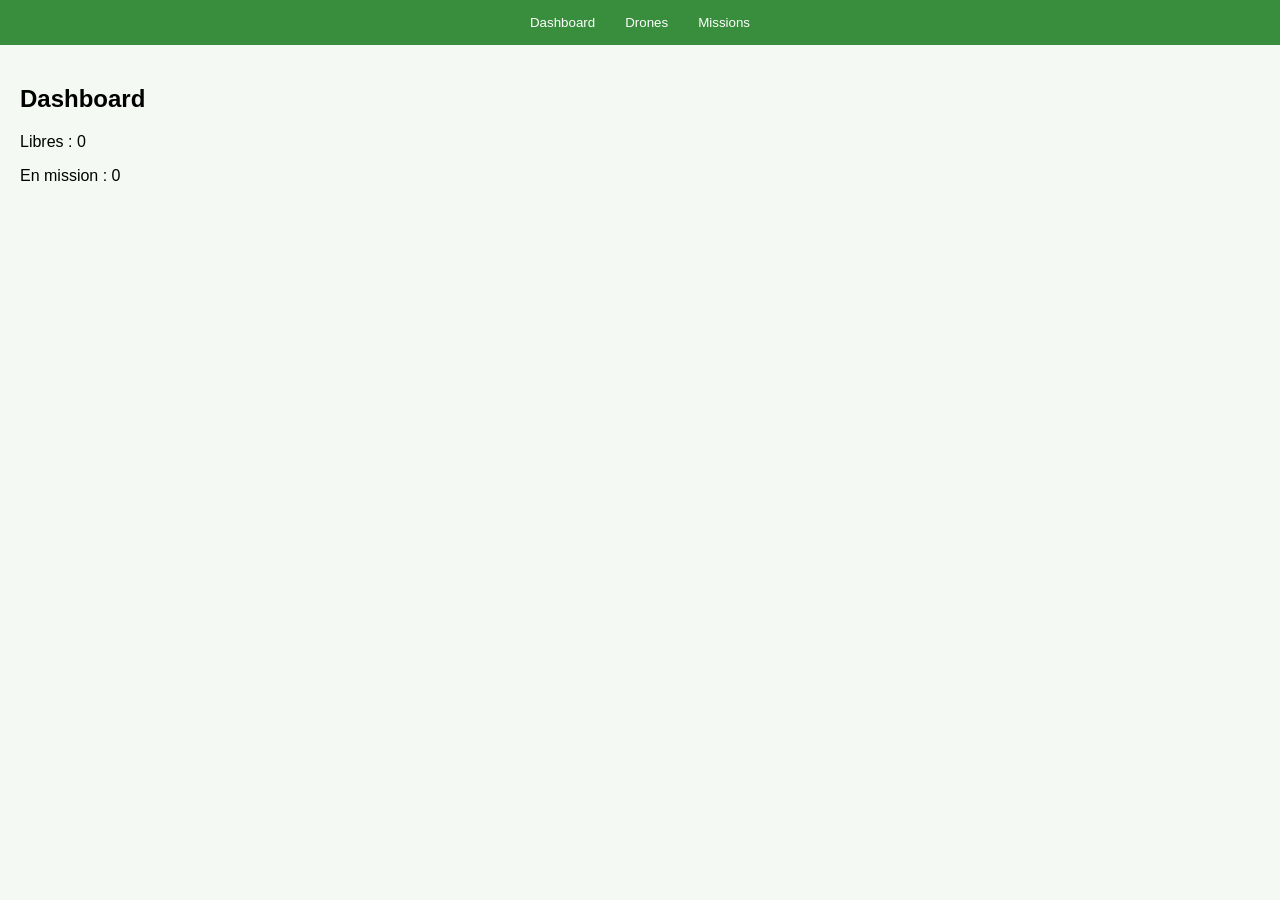
<file: bico-d-frontend/index.html>
<!DOCTYPE html>
<html lang="fr">
<head>
    <meta charset="UTF-8">
    <title>BICO-D | AgroTIC</title>
    <link rel="stylesheet" href="css/style.css">
</head>
<body>
    <nav>
        <button onclick="showSection('dashboard')">Dashboard</button>
        <button onclick="showSection('drones')">Drones</button>
        <button onclick="showSection('missions')">Missions</button>
    </nav>
    <main>
        <section id="dashboard" class="active">
            <h2>Dashboard</h2>
            <p>Libres : <span id="countFree">0</span></p>
            <p>En mission : <span id="countBusy">0</span></p>
        </section>
        <section id="drones">
            <h2>Flotte</h2>
            <table>
                <thead><tr><th>Nom</th><th>Capteur</th><th>Statut</th></tr></thead>
                <tbody id="droneTableBody"></tbody>
            </table>
        </section>
        <section id="missions">
            <h2>Planifier</h2>
            <form id="missionForm" onsubmit="event.preventDefault(); submitMission();">
                <input type="text" id="m_nom" placeholder="Nom Mission" required><br>
                <select id="m_drone_select" required></select><br>
                <input type="date" id="m_date" required><br>
                <button type="submit">Enregistrer</button>
            </form>
            <p id="missionStatusMsg"></p>
        </section>
    </main>
    <script src="js/app.js"></script>
</body>
</html>
</file>
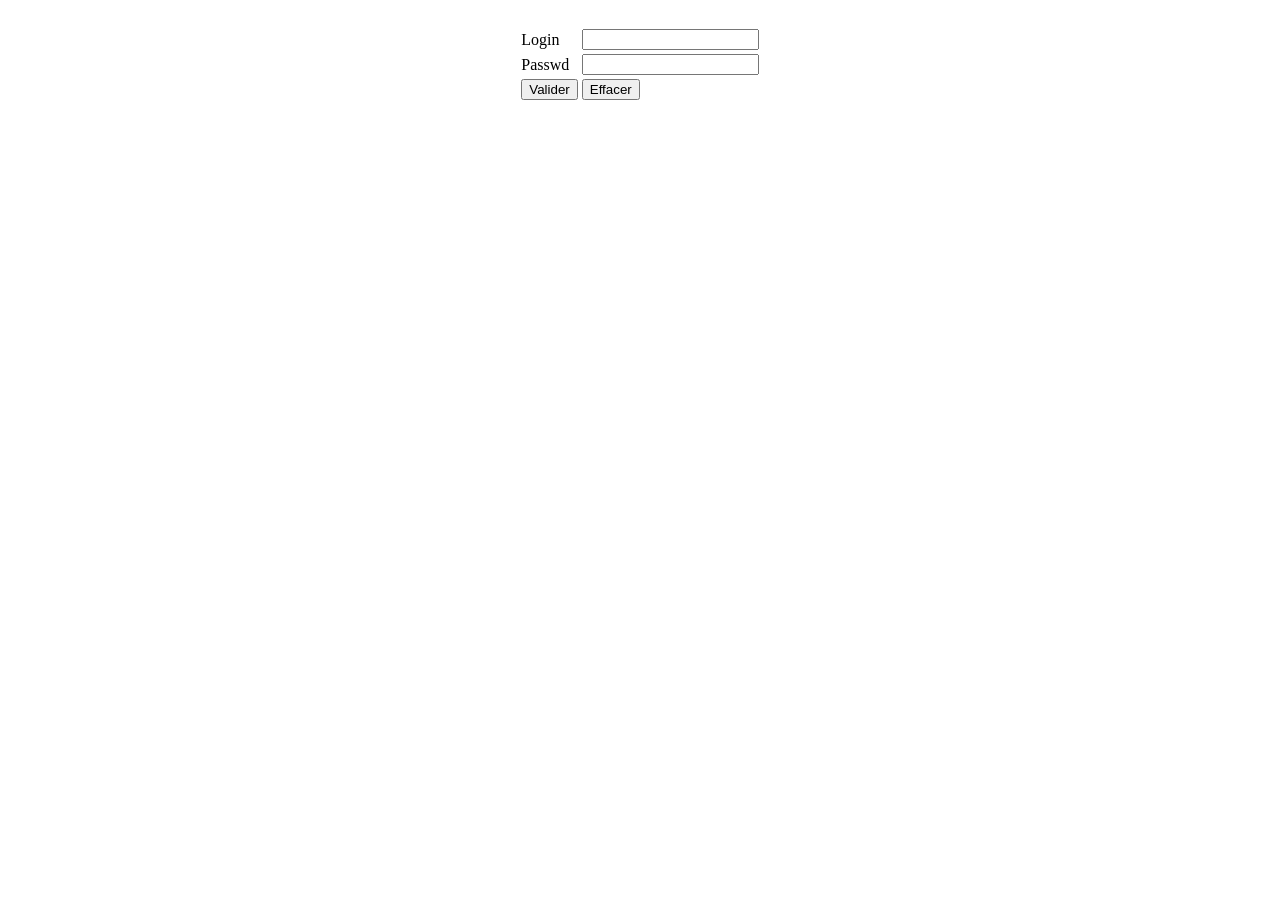
<file: TP1/index.html>
<html>
<body>

<br>
<table align=center>
<FORM action="verification.php" method="POST">
<tr><td>Login</td><td><input type="text" name="log"></td></tr>
<tr><td>Passwd</td><td><input type="password" name="pwd"></td></tr>
<tr><td><input type="submit" name="val" value="Valider"></td><td><input
type="reset" name="an" value="Effacer"></td></tr>
</FORM>
</table>
</body>
</html>
</file>
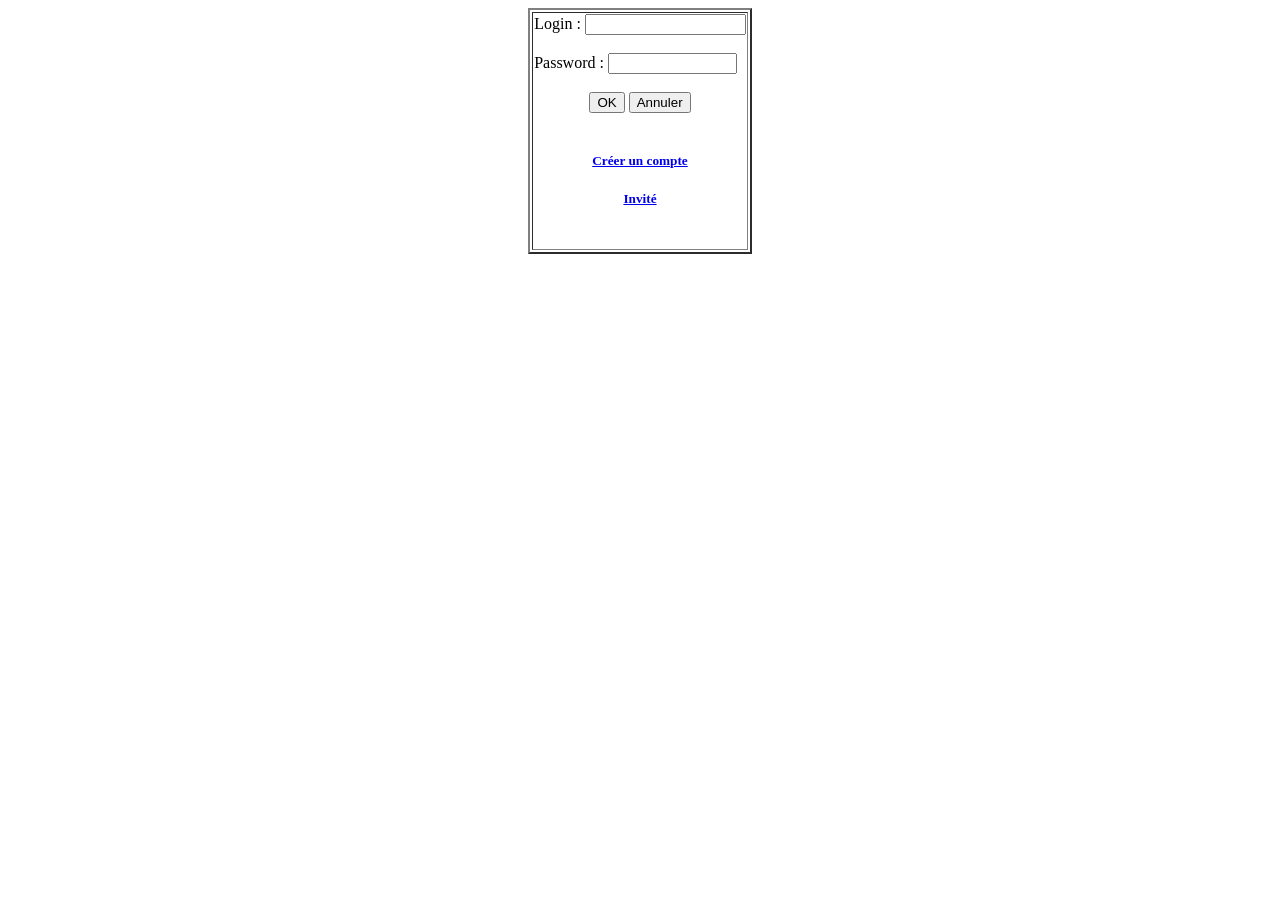
<file: TP2/index.html>
<!DOCTYPE html>
<html>
<head>
    <meta charset="utf-8">
    <title>Page de Connexion</title>
</head>
<body>
    <div align="center">
        <table border="2">
            <tr>
                <td>
                    <form action="accueil3.php" method="GET">
                        Login : <input type="text" size="18" name="nom_user"/>
                        <br><br>
                        Password : <input type="password" size="14" name="mot_de_passe"/>
                        <br><br>
                        
                        <div align="center">              
                            <input type="submit" name="val" value="OK">
                            <input type="reset" name="val" value="Annuler">
                        </div>
                    </form>

                    <br>
                    <h5 align="center"><a href="creercompte3.html">Créer un compte</a></h5>
                    <h5 align="center"><a href="invite.php">Invité</a></h5>
                    <br>
                </td>
            </tr>
        </table>
    </div>
</body>
</html>
</file>
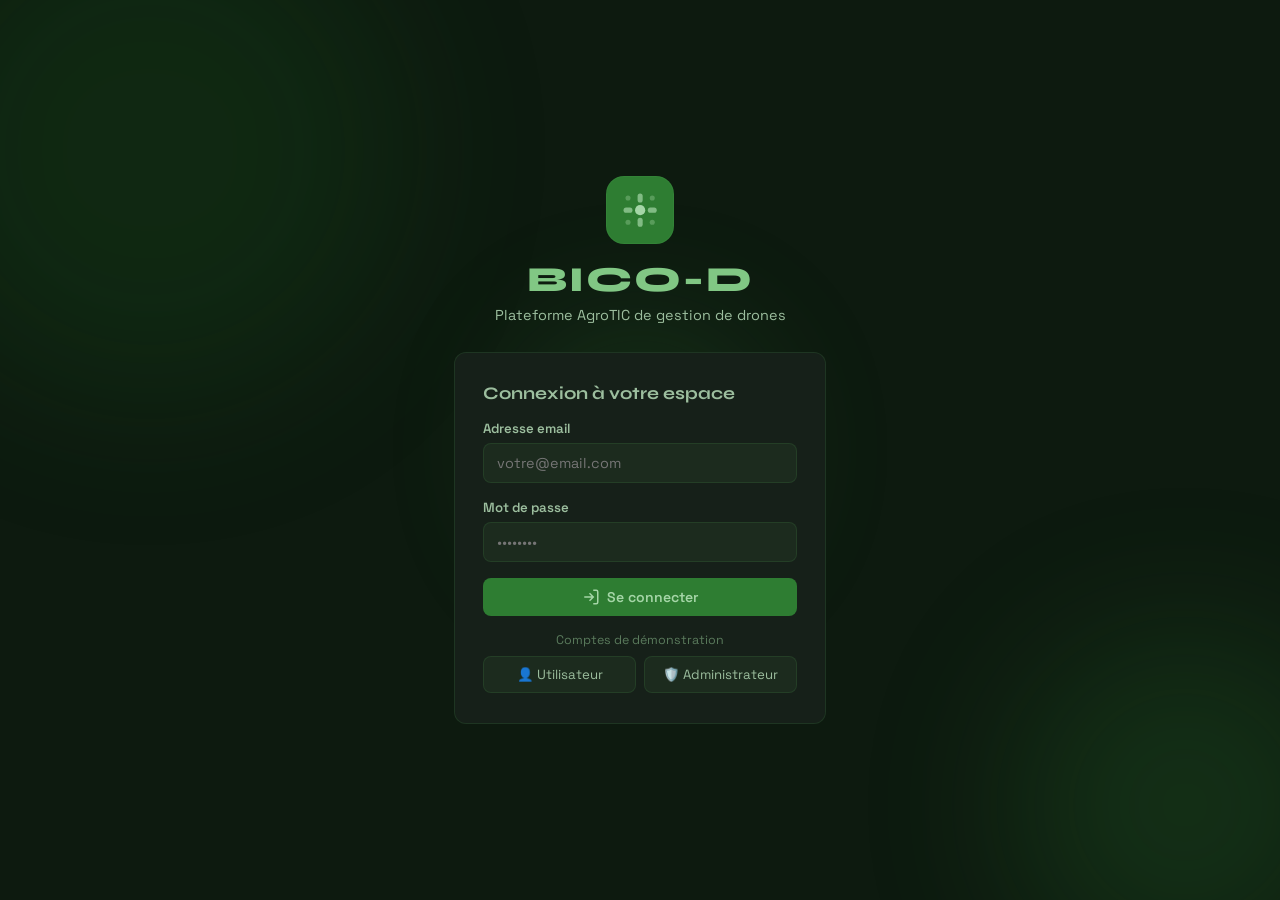
<file: bico-d-frontend-v1/bico-d-frontend/index.html>
<!DOCTYPE html>
<html lang="fr">
<head>
  <meta charset="UTF-8">
  <meta name="viewport" content="width=device-width, initial-scale=1.0">
  <title>BICO-D | Connexion</title>
  <link href="https://fonts.googleapis.com/css2?family=Space+Grotesk:wght@300;400;500;600;700&family=Syne:wght@700;800&display=swap" rel="stylesheet">
  <link rel="stylesheet" href="css/style.css">
</head>
<body class="login-body">

<div class="bg">
  <div class="orb orb1"></div>
  <div class="orb orb2"></div>
  <div class="orb orb3"></div>
</div>

<div class="login-container">
  <div class="brand">
    <div class="brand-icon">
      <svg viewBox="0 0 60 60" fill="none" xmlns="http://www.w3.org/2000/svg">
        <circle cx="30" cy="30" r="8" fill="currentColor"/>
        <rect x="4"  y="26" width="14" height="8" rx="4" fill="currentColor" opacity=".7"/>
        <rect x="42" y="26" width="14" height="8" rx="4" fill="currentColor" opacity=".7"/>
        <rect x="26" y="4"  width="8" height="14" rx="4" fill="currentColor" opacity=".7"/>
        <rect x="26" y="42" width="8" height="14" rx="4" fill="currentColor" opacity=".7"/>
        <circle cx="11" cy="11" r="4" fill="currentColor" opacity=".35"/>
        <circle cx="49" cy="11" r="4" fill="currentColor" opacity=".35"/>
        <circle cx="11" cy="49" r="4" fill="currentColor" opacity=".35"/>
        <circle cx="49" cy="49" r="4" fill="currentColor" opacity=".35"/>
      </svg>
    </div>
    <h1>BICO-D</h1>
    <p>Plateforme AgroTIC de gestion de drones</p>
  </div>

  <div class="card">
    <h2>Connexion à votre espace</h2>
    <div id="alertBox" class="alert-error" style="display:none"></div>

    <div class="form-group">
      <label>Adresse email</label>
      <input type="email" id="email" placeholder="votre@email.com" autocomplete="email">
    </div>
    <div class="form-group">
      <label>Mot de passe</label>
      <input type="password" id="password" placeholder="••••••••">
    </div>

    <div id="roleIndicator" class="role-indicator"></div>

    <button class="btn btn-primary btn-full" onclick="doLogin()">
      <svg width="18" height="18" viewBox="0 0 24 24" fill="none" stroke="currentColor" stroke-width="2"><path d="M15 3h4a2 2 0 012 2v14a2 2 0 01-2 2h-4M10 17l5-5-5-5M15 12H3"/></svg>
      Se connecter
    </button>

    <div class="demo-section">
      <p>Comptes de démonstration</p>
      <div class="demo-btns">
        <button class="demo-btn" onclick="fillDemo('user')">👤 Utilisateur</button>
        <button class="demo-btn" onclick="fillDemo('admin')">🛡️ Administrateur</button>
      </div>
    </div>
  </div>
</div>

<script src="js/data.js"></script>
<script src="js/login.js"></script>
</body>
</html>
</file>
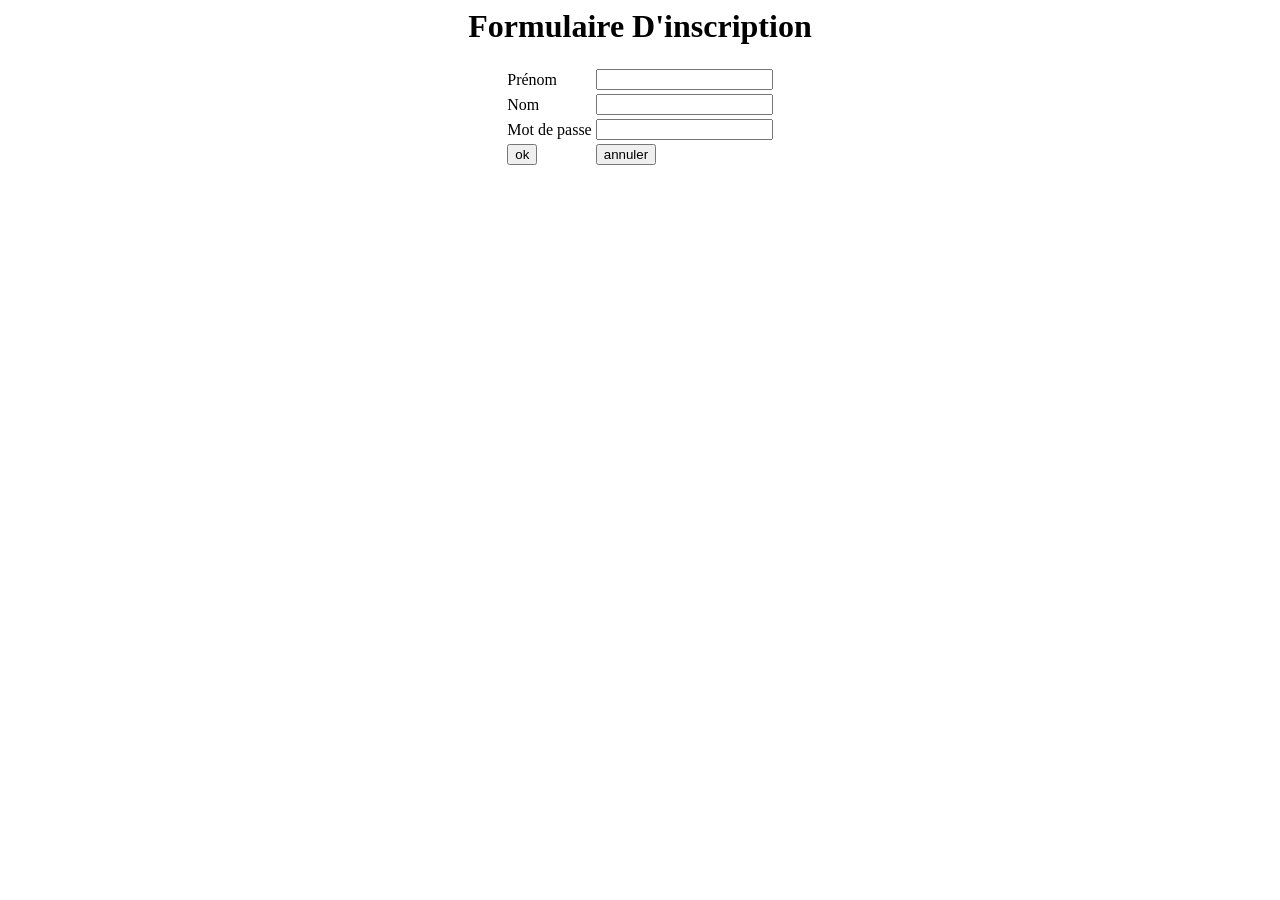
<file: DevWeb/exoformulaire.html>
<html>
<head>
    <title>Formulaire</title>
    <script>
        function validerFormulaire() {
            // Récupération des valeurs des champs
            var prenom = document.getElementById("prenom").value;
            var nom = document.getElementById("nom").value;
            var mdp = document.getElementById("mdp").value;

            // Vérification si un champ est vide
            if (prenom == "" || nom == "" || mdp == "") {
                alert("Erreur : Tous les champs doivent être remplis !");
                return false; // Empêche l'envoi du formulaire
            }
            
            alert("Formulaire envoyé avec succès !");
            return true; // Autorise l'envoi
        }
    </script>
</head>
<body align="center">
    <h1>Formulaire D'inscription</h1>
    <form onsubmit="return validerFormulaire()">
        <table align="center"> 
            <tr> 
                <td>Prénom</td> 
                <td><input type="text" id="prenom"/></td> 
            </tr>
            <tr> 
                <td>Nom</td> 
                <td><input type="text" id="nom"/></td> 
            </tr>
            <tr> 
                <td>Mot de passe</td> 
                <td><input type="password" id="mdp"/></td> 
            </tr>
            <tr>
                <td><input type="submit" value="ok"></td>
                <td><input type="reset" value="annuler"></td>
            </tr>
        </table>
    </form>
</body>
</html>
</file>
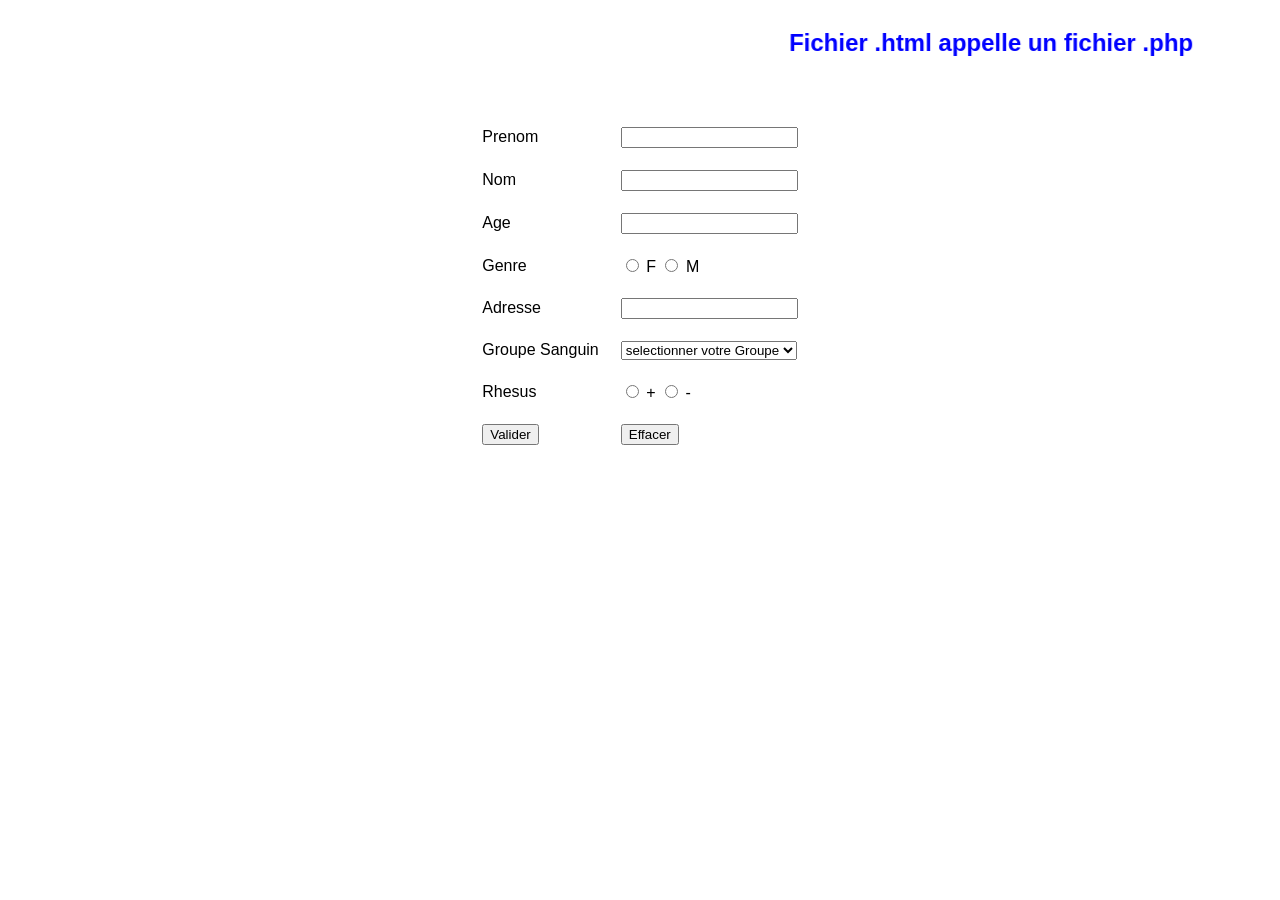
<file: TP1/formulaire.html>
<html>
<body style="font-family: Arial, sans-serif;">
    <marquee behavior="alternate">
        <h4><font color="blue"><h2>Fichier .html appelle un fichier .php</h2></font></h4>
    </marquee>
    <br><br><br>

    <table align="center" cellpadding="10">
        <form action="recup.php" method="POST">
            <tr>
                <td>Prenom</td>
                <td><input type="text" name="pr" required></td>
            </tr>
            <tr>
                <td>Nom</td>
                <td><input type="text" name="nm" required></td>
            </tr>
            <tr>
                <td>Age</td>
                <td><input type="number" name="age" required></td>
            </tr>
            
            <tr>
                <td>Genre</td>
                <td>
                    <input type="radio" name="g" value="F" id="f" required> <label for="f">F</label>
                    <input type="radio" name="g" value="M" id="m"> <label for="m">M</label>
                </td>
            </tr>

            <tr>
                <td>Adresse</td>
                <td><input type="text" name="ad"></td>
            </tr>

            <tr>
                <td>Groupe Sanguin</td>
                <td>
                    <select name="gs" required>
                        <option value="">selectionner votre Groupe</option>
                        <option value="A">A</option>
                        <option value="B">B</option>
                        <option value="AB">AB</option>
                        <option value="O">O</option>
                    </select>
                </td>
            </tr>

            <tr>
                <td>Rhesus</td>
                <td>
                    <input type="radio" name="rh" value="+" id="pos" required> <label for="pos">+</label>
                    <input type="radio" name="rh" value="-" id="neg"> <label for="neg">-</label>
                </td>
            </tr>

            <tr>
                <td><input type="submit" name="val" value="Valider"></td>
                <td><input type="reset" name="an" value="Effacer"></td>
            </tr>
        </form>
    </table>
</body>
</html>
</file>
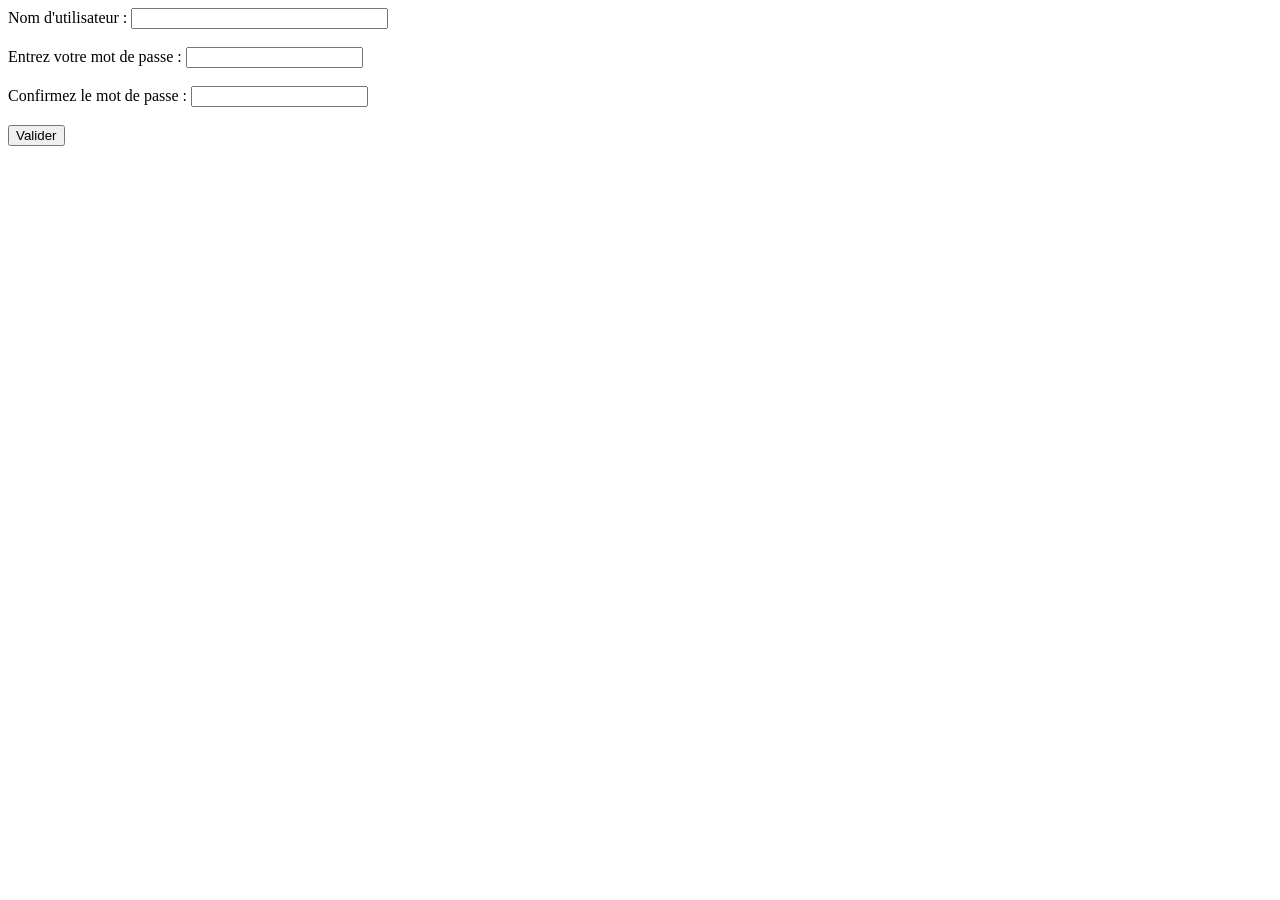
<file: TP2/creercompte3.html>
<html>
<meta charset="utf-8">
<body>
	

	<form action="recuplogin3_4.php" methode="GET">
Nom d'utilisateur :	<input type="text" size="30" name="nom_user2"/>
	<br>
	<br>
Entrez votre mot de passe : <input type="password" size="20" name="mot_de_passe2"/>

					<br>
					<br>
Confirmez le mot de passe : <input type="password" size="20" name="conf_mot_de_passe2"/>

					<br>
					<br>

<input type ="submit" name="val" value="Valider">
</form>
</body>
</html>
</file>
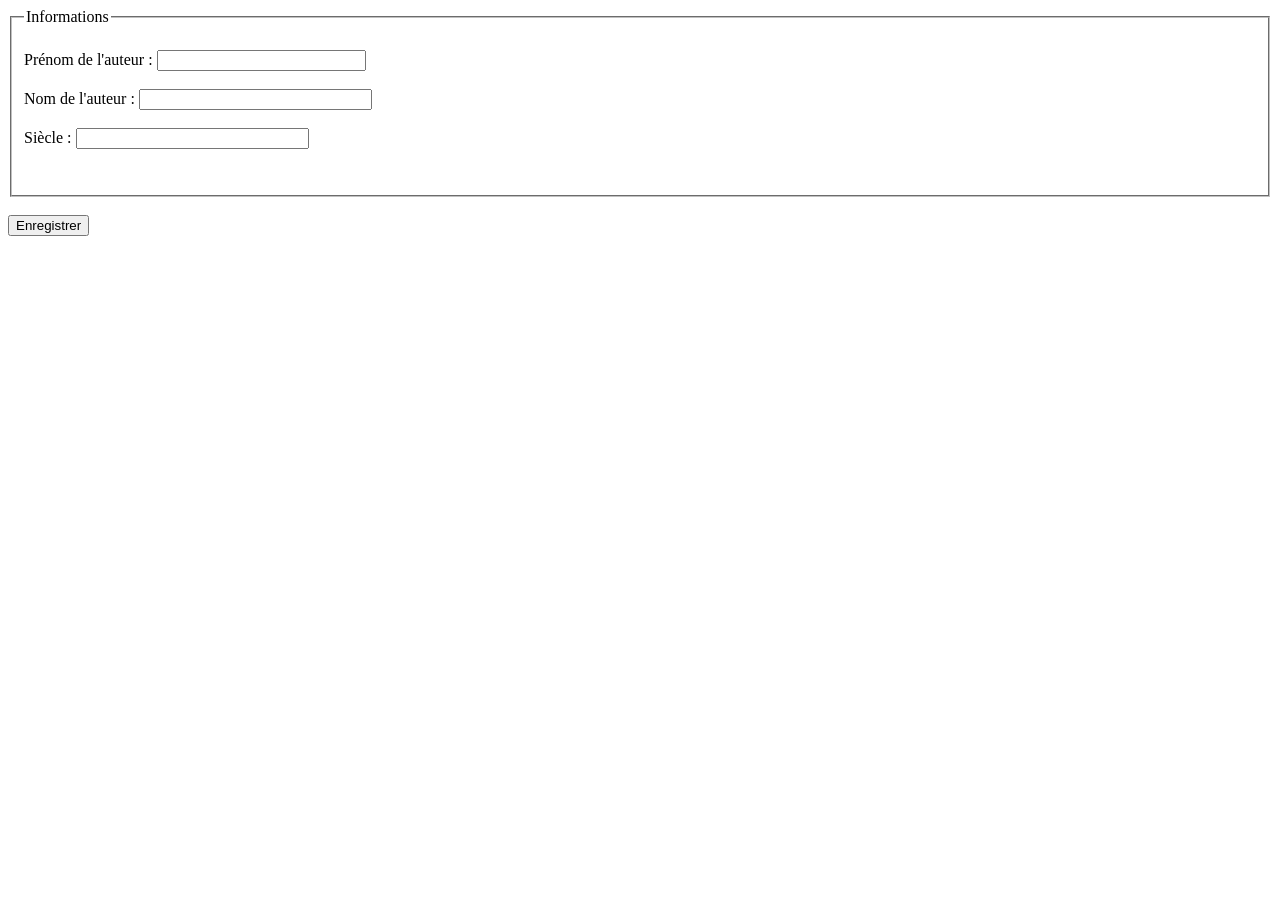
<file: TP2/nouvel_auteur.html>
<html>
<meta charset="utf-8">
<body>
		<form action="recupnouvel_auteur.php" methode="GET">
<fieldset><legend>Informations</legend>
	<br>

Prénom de l'auteur : <input type ="text" size="24" name="prenomauteur"/><br>

<br>
Nom de l'auteur : <input type ="text" size="27" name="nomauteur"/><br>
<br>

Siècle : <input type ="text" size="27" name="siecle"/><br>
<br>
<br>
</fieldset>
<br>

<input type ="submit" name="vale" value="Enregistrer">

</form>
</body>
</html>
</file>
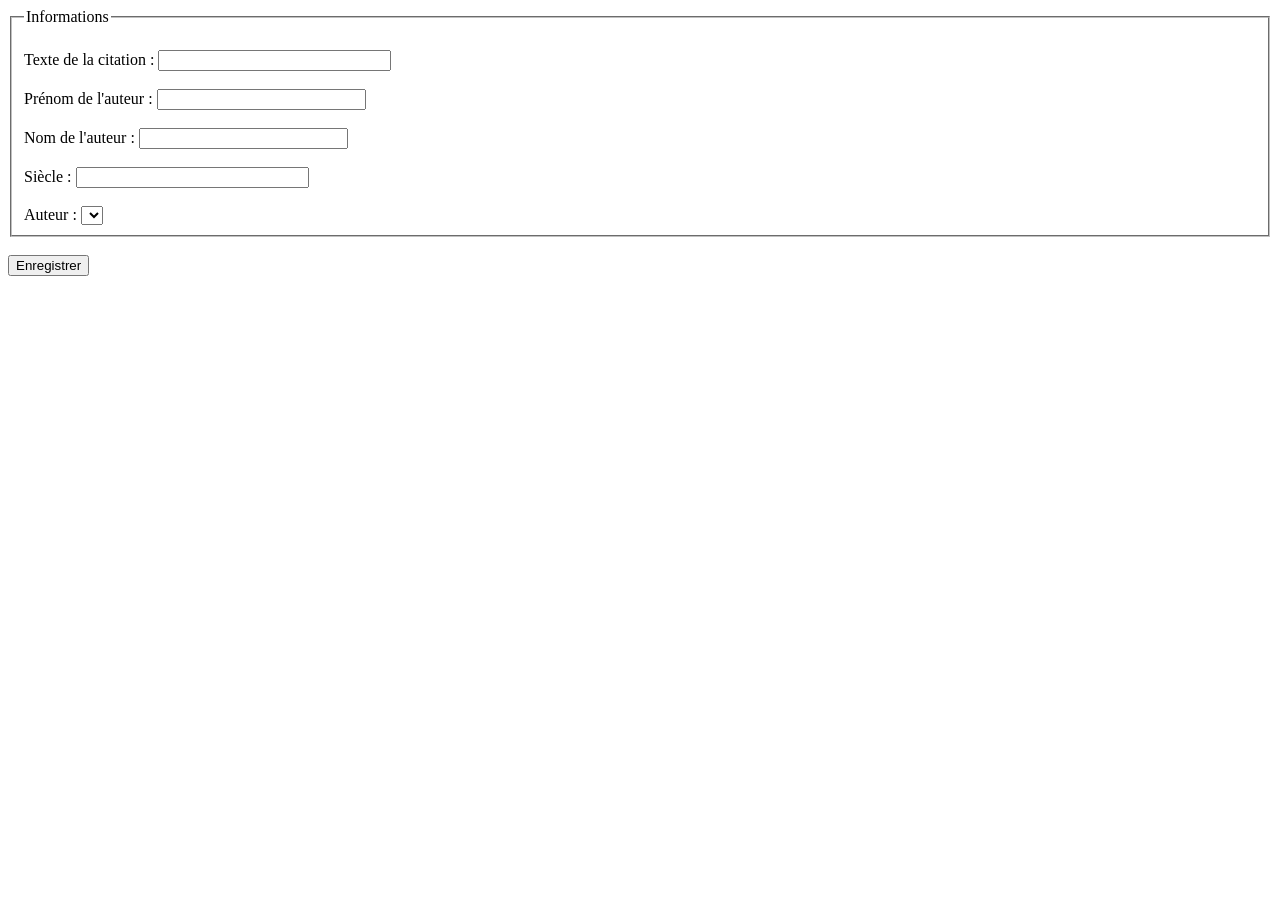
<file: TP2/nouvelle_citation .html>
<!DOCTYPE html>
<html>
<head>
    <meta charset="utf-8">
    <title>Saisie Citation</title>
</head>
<body>
    <form action="recupnouvelle_citation.php" method="GET">
        <fieldset>
            <legend>Informations</legend>
            <br>
            Texte de la citation : <input type="text" size="27" name="citation"><br><br>
            Prénom de l'auteur : <input type="text" size="24" name="prenom"><br><br>
            Nom de l'auteur : <input type="text" size="24" name="nom_auteur"><br><br>
            Siècle : <input type="text" size="27" name="siecle"><br><br>

            Auteur : 
            <select name="id_auteur">
                <?php
                $MySql_Host = "localhost"; 
                $MySql_User = "root"; 
                $MySql_Passw = "Ndao2004"; 
                $bdd = "exo";

                // Connexion avec MySQLi
                $conn = mysqli_connect($MySql_Host, $MySql_User, $MySql_Passw, $bdd);

                if (!$conn) {
                    die("Erreur de connexion : " . mysqli_connect_error());
                }

                $query = "SELECT * FROM auteur"; 
                $result = mysqli_query($conn, $query); 

                while($row = mysqli_fetch_array($result)) {
                    // On suppose ici : index 0 = ID, 1 = Nom, 2 = Prénom
                    echo '<option value="'.$row[0].'">'.$row[2].' '.$row[1].'</option>';
                }

                mysqli_close($conn);
                ?>
            </select>
            <br>
        </fieldset>
        <br>
        <input type="submit" name="val" value="Enregistrer">
    </form>
</body>
</html>
</file>
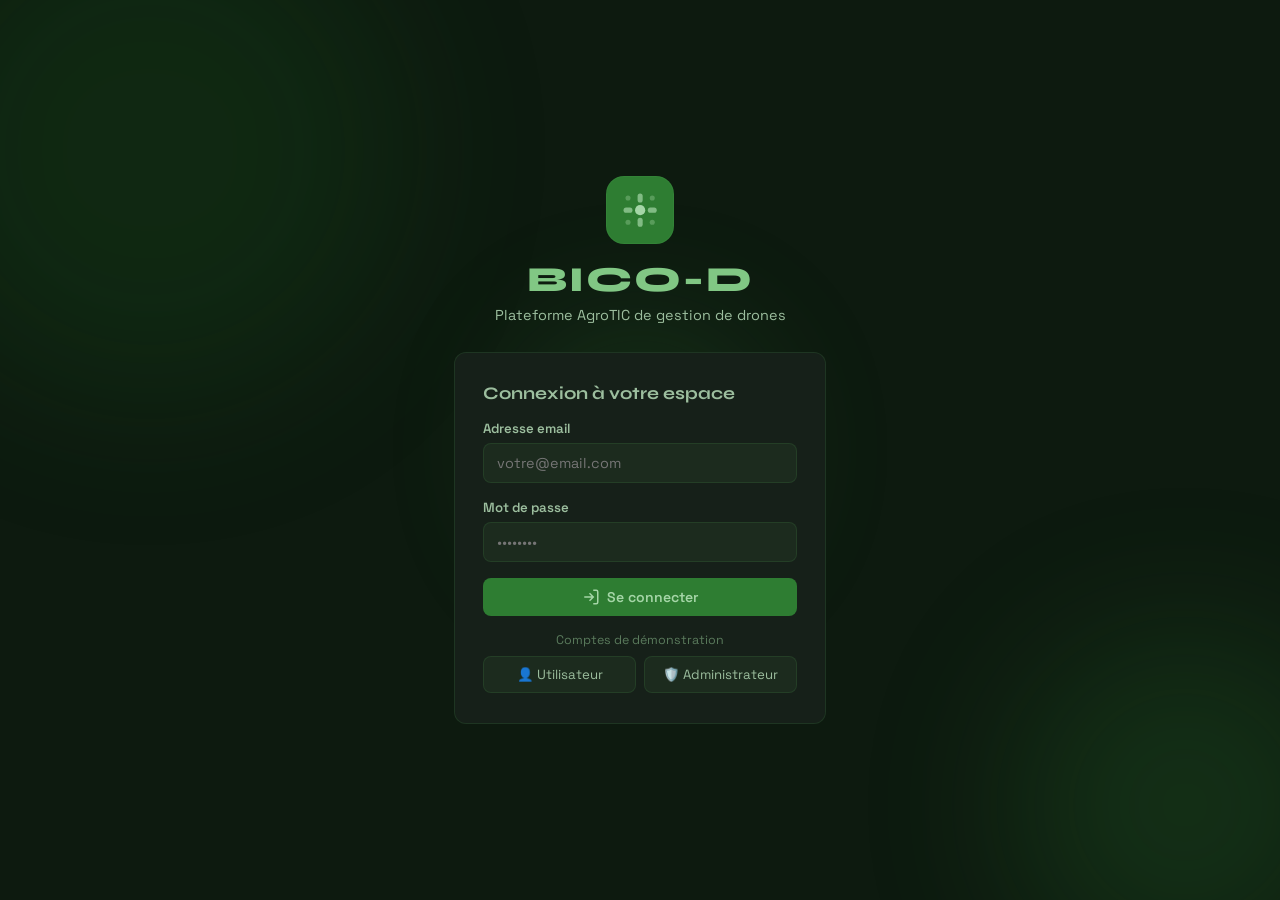
<file: bico-d-frontend-v1/bico-d-frontend/admin.html>
<!DOCTYPE html>
<html lang="fr">
<head>
  <meta charset="UTF-8">
  <meta name="viewport" content="width=device-width, initial-scale=1.0">
  <title>BICO-D | Espace Administrateur</title>
  <link href="https://fonts.googleapis.com/css2?family=Space+Grotesk:wght@300;400;500;600;700&family=Syne:wght@700;800&display=swap" rel="stylesheet">
  <link rel="stylesheet" href="css/style.css">
</head>
<body class="app-body admin-theme">

<aside class="sidebar" id="sidebar">
  <div class="sidebar-header admin-header">
    <div class="brand-icon-sm">
      <svg viewBox="0 0 60 60" fill="none"><circle cx="30" cy="30" r="8" fill="currentColor"/><rect x="4" y="26" width="14" height="8" rx="4" fill="currentColor" opacity=".7"/><rect x="42" y="26" width="14" height="8" rx="4" fill="currentColor" opacity=".7"/><rect x="26" y="4" width="8" height="14" rx="4" fill="currentColor" opacity=".7"/><rect x="26" y="42" width="8" height="14" rx="4" fill="currentColor" opacity=".7"/></svg>
    </div>
    <div>
      <span>BICO-D</span>
      <div class="admin-badge">ADMIN</div>
    </div>
  </div>

  <nav class="sidebar-nav">
    <a class="nav-item active" onclick="showSection('dashboard')" data-s="dashboard">
      <svg width="20" height="20" viewBox="0 0 24 24" fill="none" stroke="currentColor" stroke-width="2"><rect x="3" y="3" width="7" height="7"/><rect x="14" y="3" width="7" height="7"/><rect x="14" y="14" width="7" height="7"/><rect x="3" y="14" width="7" height="7"/></svg>
      Vue d'ensemble
    </a>
    <a class="nav-item" onclick="showSection('tousLesDrones')" data-s="tousLesDrones">
      <svg width="20" height="20" viewBox="0 0 24 24" fill="none" stroke="currentColor" stroke-width="2"><circle cx="12" cy="12" r="3"/><path d="M3 9V7a2 2 0 012-2h2M19 9V7a2 2 0 00-2-2h-2M3 15v2a2 2 0 002 2h2M19 15v2a2 2 0 01-2 2h-2"/></svg>
      Tous les drones
    </a>
    <a class="nav-item" onclick="showSection('reservations')" data-s="reservations">
      <svg width="20" height="20" viewBox="0 0 24 24" fill="none" stroke="currentColor" stroke-width="2"><rect x="3" y="4" width="18" height="18" rx="2"/><path d="M16 2v4M8 2v4M3 10h18"/></svg>
      Demandes de réservation
      <span class="nav-badge" id="navBadgeRes"></span>
    </a>
    <a class="nav-item" onclick="showSection('depots')" data-s="depots">
      <svg width="20" height="20" viewBox="0 0 24 24" fill="none" stroke="currentColor" stroke-width="2"><path d="M21 15v4a2 2 0 01-2 2H5a2 2 0 01-2-2v-4M17 8l-5-5-5 5M12 3v12"/></svg>
      Dépôts de drones
      <span class="nav-badge" id="navBadgeDep"></span>
    </a>
  </nav>

  <div class="sidebar-footer">
    <div class="user-avatar admin" id="userAvatar">A</div>
    <div class="user-meta">
      <div class="user-name" id="userName">—</div>
      <div class="user-role">🛡️ Administrateur</div>
    </div>
    <button class="logout-btn" onclick="logout()" title="Déconnexion">
      <svg width="18" height="18" viewBox="0 0 24 24" fill="none" stroke="currentColor" stroke-width="2"><path d="M9 21H5a2 2 0 01-2-2V5a2 2 0 012-2h4M16 17l5-5-5-5M21 12H9"/></svg>
    </button>
  </div>
</aside>

<main class="main">
  <div class="topbar admin-topbar">
    <button class="burger" onclick="toggleSidebar()">
      <svg width="22" height="22" viewBox="0 0 24 24" fill="none" stroke="currentColor" stroke-width="2"><line x1="3" y1="12" x2="21" y2="12"/><line x1="3" y1="6" x2="21" y2="6"/><line x1="3" y1="18" x2="21" y2="18"/></svg>
    </button>
    <span class="topbar-title" id="topbarTitle">Vue d'ensemble</span>
  </div>

  <!-- DASHBOARD ADMIN -->
  <section id="dashboard" class="section active">
    <div class="section-header">
      <h3>Tableau de bord administrateur</h3>
      <p>Bonjour, <strong id="dashWelcome">—</strong> 👋</p>
    </div>
    <div class="stats-row">
      <div class="stat-card green">
        <div class="stat-ico green">🚁</div>
        <div><div class="stat-val" id="sLibres">0</div><div class="stat-lbl">Drones libres</div></div>
      </div>
      <div class="stat-card orange">
        <div class="stat-ico orange">🛫</div>
        <div><div class="stat-val" id="sMission">0</div><div class="stat-lbl">En mission</div></div>
      </div>
      <div class="stat-card blue">
        <div class="stat-ico blue">🔧</div>
        <div><div class="stat-val" id="sMaint">0</div><div class="stat-lbl">Maintenance</div></div>
      </div>
      <div class="stat-card red">
        <div class="stat-ico red">⏳</div>
        <div><div class="stat-val" id="sPending">0</div><div class="stat-lbl">En attente</div></div>
      </div>
    </div>

    <div class="two-col">
      <div class="dash-card">
        <h4>Réservations en attente</h4>
        <div id="dashPendingRes"></div>
      </div>
      <div class="dash-card">
        <h4>Dépôts en attente</h4>
        <div id="dashPendingDep"></div>
      </div>
    </div>
  </section>

  <!-- TOUS LES DRONES -->
  <section id="tousLesDrones" class="section">
    <div class="section-header">
      <h3>Tous les drones</h3>
      <p>Gérez le statut de chaque drone de la flotte</p>
    </div>
    <div class="filters">
      <button class="filter-btn active" onclick="filterAdminDrones('tous',this)">Tous</button>
      <button class="filter-btn" onclick="filterAdminDrones('libre',this)">Libres</button>
      <button class="filter-btn" onclick="filterAdminDrones('mission',this)">En mission</button>
      <button class="filter-btn" onclick="filterAdminDrones('maintenance',this)">Maintenance</button>
    </div>
    <div id="adminDronesGrid" class="drones-grid"></div>
  </section>

  <!-- RÉSERVATIONS -->
  <section id="reservations" class="section">
    <div class="section-header">
      <h3>Demandes de réservation</h3>
      <p>Validez ou rejetez les demandes des utilisateurs</p>
    </div>
    <div class="tabs">
      <button class="tab active" onclick="switchTab('resAttente',this)">En attente <span class="tab-cnt" id="cntResAttente"></span></button>
      <button class="tab" onclick="switchTab('resToutes',this)">Toutes</button>
    </div>
    <div id="resAttente" class="tab-pane active"><div id="listResAttente"></div></div>
    <div id="resToutes"  class="tab-pane"><div id="listResToutes"></div></div>
  </section>

  <!-- DÉPÔTS -->
  <section id="depots" class="section">
    <div class="section-header">
      <h3>Dépôts de drones</h3>
      <p>Confirmez ou rejetez les drones proposés par les utilisateurs</p>
    </div>
    <div class="tabs">
      <button class="tab active" onclick="switchTab('depAttente',this)">En attente <span class="tab-cnt" id="cntDepAttente"></span></button>
      <button class="tab" onclick="switchTab('depTous',this)">Tous</button>
    </div>
    <div id="depAttente" class="tab-pane active"><div id="listDepAttente"></div></div>
    <div id="depTous"    class="tab-pane"><div id="listDepTous"></div></div>
  </section>
</main>

<script src="js/data.js"></script>
<script src="js/admin.js"></script>
</body>
</html>
</file>
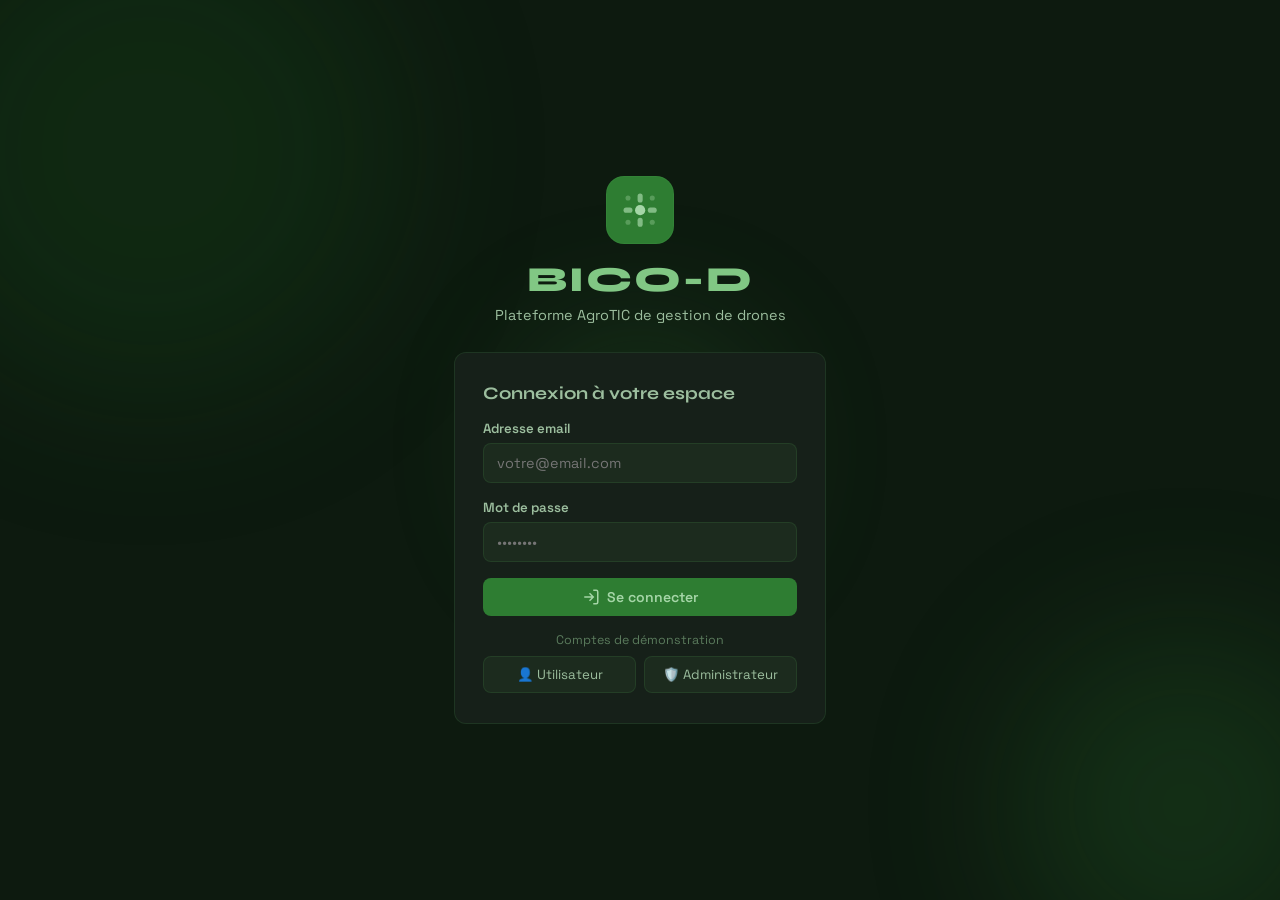
<file: bico-d-frontend-v1/bico-d-frontend/user.html>
<!DOCTYPE html>
<html lang="fr">
<head>
  <meta charset="UTF-8">
  <meta name="viewport" content="width=device-width, initial-scale=1.0">
  <title>BICO-D | Espace Utilisateur</title>
  <link href="https://fonts.googleapis.com/css2?family=Space+Grotesk:wght@300;400;500;600;700&family=Syne:wght@700;800&display=swap" rel="stylesheet">
  <link rel="stylesheet" href="css/style.css">
</head>
<body class="app-body">

<aside class="sidebar" id="sidebar">
  <div class="sidebar-header">
    <div class="brand-icon-sm">
      <svg viewBox="0 0 60 60" fill="none"><circle cx="30" cy="30" r="8" fill="currentColor"/><rect x="4" y="26" width="14" height="8" rx="4" fill="currentColor" opacity=".7"/><rect x="42" y="26" width="14" height="8" rx="4" fill="currentColor" opacity=".7"/><rect x="26" y="4" width="8" height="14" rx="4" fill="currentColor" opacity=".7"/><rect x="26" y="42" width="8" height="14" rx="4" fill="currentColor" opacity=".7"/></svg>
    </div>
    <span>BICO-D</span>
  </div>

  <nav class="sidebar-nav">
    <a class="nav-item active" onclick="showSection('dashboard')" data-s="dashboard">
      <svg width="20" height="20" viewBox="0 0 24 24" fill="none" stroke="currentColor" stroke-width="2"><rect x="3" y="3" width="7" height="7"/><rect x="14" y="3" width="7" height="7"/><rect x="14" y="14" width="7" height="7"/><rect x="3" y="14" width="7" height="7"/></svg>
      Dashboard
    </a>
    <a class="nav-item" onclick="showSection('drones')" data-s="drones">
      <svg width="20" height="20" viewBox="0 0 24 24" fill="none" stroke="currentColor" stroke-width="2"><circle cx="12" cy="12" r="3"/><path d="M3 9V7a2 2 0 012-2h2M19 9V7a2 2 0 00-2-2h-2M3 15v2a2 2 0 002 2h2M19 15v2a2 2 0 01-2 2h-2"/></svg>
      Drones disponibles
    </a>
    <a class="nav-item" onclick="showSection('reserver')" data-s="reserver">
      <svg width="20" height="20" viewBox="0 0 24 24" fill="none" stroke="currentColor" stroke-width="2"><rect x="3" y="4" width="18" height="18" rx="2"/><path d="M16 2v4M8 2v4M3 10h18"/></svg>
      Réserver un drone
    </a>
    <a class="nav-item" onclick="showSection('deposer')" data-s="deposer">
      <svg width="20" height="20" viewBox="0 0 24 24" fill="none" stroke="currentColor" stroke-width="2"><path d="M21 15v4a2 2 0 01-2 2H5a2 2 0 01-2-2v-4M17 8l-5-5-5 5M12 3v12"/></svg>
      Déposer un drone
    </a>
    <a class="nav-item" onclick="showSection('mesDemandes')" data-s="mesDemandes">
      <svg width="20" height="20" viewBox="0 0 24 24" fill="none" stroke="currentColor" stroke-width="2"><path d="M14 2H6a2 2 0 00-2 2v16a2 2 0 002 2h12a2 2 0 002-2V8z"/><polyline points="14 2 14 8 20 8"/></svg>
      Mes demandes
    </a>
  </nav>

  <div class="sidebar-footer">
    <div class="user-avatar" id="userAvatar">U</div>
    <div class="user-meta">
      <div class="user-name" id="userName">—</div>
      <div class="user-role">👤 Agriculteur</div>
    </div>
    <button class="logout-btn" onclick="logout()" title="Déconnexion">
      <svg width="18" height="18" viewBox="0 0 24 24" fill="none" stroke="currentColor" stroke-width="2"><path d="M9 21H5a2 2 0 01-2-2V5a2 2 0 012-2h4M16 17l5-5-5-5M21 12H9"/></svg>
    </button>
  </div>
</aside>

<main class="main">
  <div class="topbar">
    <button class="burger" onclick="toggleSidebar()">
      <svg width="22" height="22" viewBox="0 0 24 24" fill="none" stroke="currentColor" stroke-width="2"><line x1="3" y1="12" x2="21" y2="12"/><line x1="3" y1="6" x2="21" y2="6"/><line x1="3" y1="18" x2="21" y2="18"/></svg>
    </button>
    <span class="topbar-title" id="topbarTitle">Dashboard</span>
  </div>

  <!-- DASHBOARD -->
  <section id="dashboard" class="section active">
    <div class="section-header">
      <h3>Vue d'ensemble</h3>
      <p>Bonjour, <strong id="dashWelcome">—</strong> 👋</p>
    </div>
    <div class="stats-row">
      <div class="stat-card green">
        <div class="stat-ico green">🚁</div>
        <div><div class="stat-val" id="statLibres">0</div><div class="stat-lbl">Drones disponibles</div></div>
      </div>
      <div class="stat-card blue">
        <div class="stat-ico blue">📅</div>
        <div><div class="stat-val" id="statMesRes">0</div><div class="stat-lbl">Mes réservations</div></div>
      </div>
      <div class="stat-card purple">
        <div class="stat-ico purple">📤</div>
        <div><div class="stat-val" id="statMesDep">0</div><div class="stat-lbl">Mes dépôts</div></div>
      </div>
    </div>

    <div class="two-col">
      <div class="dash-card">
        <h4>Drones libres</h4>
        <div id="dashDronesList"></div>
      </div>
      <div class="dash-card">
        <h4>Mes dernières demandes</h4>
        <div id="dashActivity"></div>
      </div>
    </div>
  </section>

  <!-- DRONES -->
  <section id="drones" class="section">
    <div class="section-header">
      <h3>Flotte de Drones</h3>
      <p>Tous les drones de la plateforme</p>
    </div>
    <div class="filters">
      <button class="filter-btn active" onclick="filterDrones('tous',this)">Tous</button>
      <button class="filter-btn" onclick="filterDrones('libre',this)">Disponibles</button>
      <button class="filter-btn" onclick="filterDrones('mission',this)">En mission</button>
      <button class="filter-btn" onclick="filterDrones('maintenance',this)">Maintenance</button>
    </div>
    <div id="dronesGrid" class="drones-grid"></div>
  </section>

  <!-- RÉSERVER -->
  <section id="reserver" class="section">
    <div class="section-header">
      <h3>Réserver un drone</h3>
      <p>Soumettez votre demande — l'administrateur validera avant confirmation</p>
    </div>
    <div class="form-card">
      <div id="resAlert" class="form-alert" style="display:none"></div>
      <div class="form-grid">
        <div class="form-group">
          <label>Drone à réserver <span class="req">*</span></label>
          <select id="r_drone">
            <option value="">-- Sélectionner un drone libre --</option>
          </select>
        </div>
        <div class="form-group">
          <label>Nom de la mission <span class="req">*</span></label>
          <input type="text" id="r_nom" placeholder="Ex : Surveillance champ blé nord">
        </div>
        <div class="form-group">
          <label>Date souhaitée <span class="req">*</span></label>
          <input type="date" id="r_date">
        </div>
        <div class="form-group">
          <label>Durée estimée (heures)</label>
          <input type="number" id="r_duree" placeholder="Ex : 3" min="1" max="24">
        </div>
        <div class="form-group full">
          <label>Description de la mission</label>
          <textarea id="r_desc" rows="3" placeholder="Zone couverte, type de culture, besoins spécifiques..."></textarea>
        </div>
      </div>
      <div class="form-footer">
        <button class="btn btn-primary" onclick="submitReservation()">
          <svg width="17" height="17" viewBox="0 0 24 24" fill="none" stroke="currentColor" stroke-width="2"><line x1="22" y1="2" x2="11" y2="13"/><polygon points="22 2 15 22 11 13 2 9 22 2"/></svg>
          Envoyer la demande
        </button>
        <div class="info-note">
          <svg width="16" height="16" viewBox="0 0 24 24" fill="none" stroke="currentColor" stroke-width="2"><circle cx="12" cy="12" r="10"/><line x1="12" y1="8" x2="12" y2="12"/><line x1="12" y1="16" x2="12.01" y2="16"/></svg>
          Votre demande sera examinée par un administrateur avant confirmation.
        </div>
      </div>
    </div>
  </section>

  <!-- DÉPOSER -->
  <section id="deposer" class="section">
    <div class="section-header">
      <h3>Déposer un drone pour location</h3>
      <p>Proposez votre drone — l'administrateur le publiera après vérification</p>
    </div>
    <div class="form-card">
      <div id="depAlert" class="form-alert" style="display:none"></div>
      <div class="form-grid">
        <div class="form-group">
          <label>Nom du drone <span class="req">*</span></label>
          <input type="text" id="d_nom" placeholder="Ex : Agro-Drone Pro X2">
        </div>
        <div class="form-group">
          <label>Type de capteur <span class="req">*</span></label>
          <select id="d_capteur">
            <option value="">-- Choisir --</option>
            <option>RGB</option><option>Multispectral</option><option>Thermique</option>
            <option>LiDAR</option><option>Pulvérisation</option><option>Autre</option>
          </select>
        </div>
        <div class="form-group">
          <label>Marque / Modèle</label>
          <input type="text" id="d_modele" placeholder="Ex : DJI Agras T40">
        </div>
        <div class="form-group">
          <label>Prix par heure (FCFA)</label>
          <input type="number" id="d_prix" placeholder="Ex : 15000" min="0">
        </div>
        <div class="form-group">
          <label>Autonomie (minutes)</label>
          <input type="number" id="d_autonomie" placeholder="Ex : 45" min="1">
        </div>
        <div class="form-group">
          <label>Localisation</label>
          <input type="text" id="d_localisation" placeholder="Ex : Thiès, Sénégal">
        </div>
        <div class="form-group full">
          <label>Description</label>
          <textarea id="d_desc" rows="3" placeholder="Caractéristiques, état, capacités, conditions de location..."></textarea>
        </div>
      </div>
      <div class="form-footer">
        <button class="btn btn-primary" onclick="submitDepot()">
          <svg width="17" height="17" viewBox="0 0 24 24" fill="none" stroke="currentColor" stroke-width="2"><path d="M21 15v4a2 2 0 01-2 2H5a2 2 0 01-2-2v-4M17 8l-5-5-5 5M12 3v12"/></svg>
          Soumettre le drone
        </button>
        <div class="info-note">
          <svg width="16" height="16" viewBox="0 0 24 24" fill="none" stroke="currentColor" stroke-width="2"><circle cx="12" cy="12" r="10"/><line x1="12" y1="8" x2="12" y2="12"/><line x1="12" y1="16" x2="12.01" y2="16"/></svg>
          L'administrateur vérifiera les informations avant publication.
        </div>
      </div>
    </div>
  </section>

  <!-- MES DEMANDES -->
  <section id="mesDemandes" class="section">
    <div class="section-header">
      <h3>Mes demandes</h3>
      <p>Suivez le statut de vos réservations et dépôts</p>
    </div>
    <div class="tabs">
      <button class="tab active" onclick="switchTab('tabRes',this)">Réservations</button>
      <button class="tab" onclick="switchTab('tabDep',this)">Dépôts</button>
    </div>
    <div id="tabRes" class="tab-pane active"><div id="myResList"></div></div>
    <div id="tabDep" class="tab-pane"><div id="myDepList"></div></div>
  </section>
</main>

<script src="js/data.js"></script>
<script src="js/user.js"></script>
</body>
</html>
</file>
<file: bico-d-frontend/css/style.css>
body {
  font-family: Arial, sans-serif;
  margin: 0;
  background: #f4f9f4;
}

header {
  background: #2e7d32;
  color: white;
  padding: 20px;
  text-align: center;
}

nav {
  display: flex;
  justify-content: center;
  background: #388e3c;
}

nav button {
  background: none;
  border: none;
  color: white;
  padding: 15px;
  cursor: pointer;
}

nav button:hover {
  background: #2e7d32;
}

main {
  padding: 20px;
}

section {
  display: none;
}

section.active {
  display: block;
}

.cards {
  display: grid;
  grid-template-columns: repeat(auto-fit, minmax(200px,1fr));
  gap: 15px;
}

.card {
  background: white;
  padding: 20px;
  border-left: 5px solid #4caf50;
}

footer {
  text-align: center;
  padding: 10px;
  background: #2e7d32;
  color: white;
}
</file>
<file: bico-d-frontend-v1/bico-d-frontend/css/style.css>
/* ═══════════════════════════════════════════════
   BICO-D — CSS Global
   ═══════════════════════════════════════════════ */
:root {
  --bg:          #0d1a0f;
  --bg2:         #111f13;
  --surface:     #162019;
  --surface2:    #1c2b1e;
  --border:      rgba(74,163,84,0.16);
  --green:       #4caf50;
  --green-dk:    #2e7d32;
  --green-lt:    #81c784;
  --accent:      #a5d6a7;
  --orange:      #ff9800;
  --blue:        #42a5f5;
  --purple:      #ab47bc;
  --red:         #ef5350;
  --text:        #e8f5e9;
  --text2:       #9cbe9e;
  --text3:       #5a7a5c;
  --sidebar:     240px;
  --r:           12px;
  --r-sm:        8px;
}
*,*::before,*::after{box-sizing:border-box;margin:0;padding:0}

body { font-family:'Space Grotesk',sans-serif; background:var(--bg); color:var(--text); min-height:100vh; }

/* ── LOGIN ──────────────────────────────────── */
.login-body { display:flex; align-items:center; justify-content:center; overflow:hidden; position:relative; }

.bg { position:fixed; inset:0; pointer-events:none; z-index:0; }
.orb { position:absolute; border-radius:50%; filter:blur(80px); opacity:.22; }
.orb1 { width:500px; height:500px; background:#1b5e20; top:-100px; left:-100px; animation:drift 12s ease-in-out infinite; }
.orb2 { width:350px; height:350px; background:#2e7d32; bottom:-80px; right:-80px; animation:drift 16s ease-in-out infinite reverse; }
.orb3 { width:220px; height:220px; background:var(--green); top:50%; left:50%; transform:translate(-50%,-50%); animation:pulse 5s ease-in-out infinite; }
@keyframes drift { 0%,100%{transform:translate(0,0)} 50%{transform:translate(30px,20px)} }
@keyframes pulse { 0%,100%{opacity:.1} 50%{opacity:.25} }

.login-container {
  position:relative; z-index:1;
  width:100%; max-width:420px; padding:24px;
  display:flex; flex-direction:column; gap:28px;
  animation:fadeUp .5s ease;
}
@keyframes fadeUp{from{opacity:0;transform:translateY(20px)}to{opacity:1;transform:translateY(0)}}

.brand { text-align:center; }
.brand-icon {
  width:68px; height:68px; background:var(--green-dk);
  border-radius:18px; display:flex; align-items:center; justify-content:center;
  margin:0 auto 14px; color:var(--accent); border:1px solid var(--border);
}
.brand-icon svg { width:58%; height:58%; }
.brand h1 { font-family:'Syne',sans-serif; font-size:2.2rem; font-weight:800; color:var(--green-lt); letter-spacing:2px; }
.brand p  { color:var(--text2); font-size:.9rem; margin-top:5px; }

.card {
  background:var(--surface); border:1px solid var(--border);
  border-radius:var(--r); padding:30px 28px;
  display:flex; flex-direction:column; gap:16px;
}
.card h2 { font-family:'Syne',sans-serif; font-size:1.1rem; color:var(--text2); font-weight:700; }

.role-indicator {
  padding:9px 12px; border-radius:var(--r-sm);
  font-size:.83rem; font-weight:500;
  opacity:0; transition:opacity .3s;
  display:none;
}
.role-indicator.show { opacity:1; display:block; }
.role-indicator.user  { background:rgba(66,165,245,.1); border:1px solid rgba(66,165,245,.25); color:#90caf9; }
.role-indicator.admin { background:rgba(255,152,0,.1);  border:1px solid rgba(255,152,0,.25);  color:#ffcc80; }

.alert-error {
  padding:11px 14px; border-radius:var(--r-sm);
  background:rgba(239,83,80,.12); border:1px solid rgba(239,83,80,.3); color:#ff8a80;
  font-size:.87rem;
}

.demo-section { text-align:center; }
.demo-section p  { color:var(--text3); font-size:.78rem; margin-bottom:8px; }
.demo-btns { display:flex; gap:8px; }
.demo-btn {
  flex:1; background:var(--surface2); border:1px solid var(--border);
  color:var(--text2); font-size:.83rem; padding:9px 12px;
  border-radius:var(--r-sm); cursor:pointer; font-family:inherit; transition:all .2s;
}
.demo-btn:hover { border-color:var(--green); color:var(--green-lt); }

/* ── APP LAYOUT ──────────────────────────────── */
.app-body { display:flex; min-height:100vh; }

.sidebar {
  width:var(--sidebar); background:var(--bg2); border-right:1px solid var(--border);
  display:flex; flex-direction:column;
  position:fixed; top:0; left:0; bottom:0; z-index:100;
  transition:transform .3s;
}
.sidebar-header {
  display:flex; align-items:center; gap:10px;
  padding:20px 16px 16px;
  border-bottom:1px solid var(--border);
  font-family:'Syne',sans-serif; font-weight:800; font-size:1.1rem;
  color:var(--green-lt); letter-spacing:1.5px;
}
.admin-header { border-left:3px solid var(--orange); }
.brand-icon-sm {
  width:36px; height:36px; border-radius:10px;
  background:var(--green-dk); display:flex; align-items:center; justify-content:center;
  color:var(--accent); flex-shrink:0;
}
.brand-icon-sm svg { width:60%; height:60%; }
.admin-badge {
  font-size:.62rem; font-weight:800; letter-spacing:1px;
  background:rgba(255,152,0,.2); color:var(--orange);
  padding:2px 7px; border-radius:4px; margin-top:2px;
}

.sidebar-nav { flex:1; overflow-y:auto; padding:12px 8px; display:flex; flex-direction:column; gap:2px; }
.nav-item {
  display:flex; align-items:center; gap:12px; padding:11px 12px;
  border-radius:var(--r-sm); cursor:pointer; color:var(--text3);
  text-decoration:none; font-size:.9rem; font-weight:500; transition:all .18s;
  position:relative;
}
.nav-item:hover { background:var(--surface2); color:var(--text2); }
.nav-item.active { background:var(--green-dk); color:var(--green-lt); }
.nav-badge {
  margin-left:auto;
  background:var(--orange); color:#fff;
  font-size:.7rem; font-weight:800;
  min-width:18px; height:18px; padding:0 4px;
  border-radius:9px; display:inline-flex; align-items:center; justify-content:center;
}

.sidebar-footer {
  padding:14px; border-top:1px solid var(--border);
  display:flex; align-items:center; gap:10px;
}
.user-avatar {
  width:36px; height:36px; border-radius:50%;
  background:var(--green-dk); color:var(--accent);
  display:flex; align-items:center; justify-content:center;
  font-weight:700; font-size:.88rem; flex-shrink:0;
}
.user-avatar.admin { background:rgba(255,152,0,.25); color:var(--orange); }
.user-meta { flex:1; min-width:0; }
.user-name { font-weight:600; font-size:.88rem; color:var(--text); white-space:nowrap; overflow:hidden; text-overflow:ellipsis; }
.user-role { font-size:.73rem; color:var(--text3); }
.logout-btn {
  background:none; border:none; color:var(--text3); cursor:pointer;
  padding:6px; border-radius:8px; transition:all .2s; flex-shrink:0;
}
.logout-btn:hover { color:var(--red); background:rgba(239,83,80,.1); }

.main { flex:1; margin-left:var(--sidebar); display:flex; flex-direction:column; min-height:100vh; }

.topbar {
  display:flex; align-items:center; gap:14px;
  padding:14px 24px; border-bottom:1px solid var(--border);
  background:var(--bg2); position:sticky; top:0; z-index:50;
}
.admin-topbar { border-left:3px solid var(--orange); }
.burger { display:none; background:none; border:none; color:var(--text2); cursor:pointer; }
.topbar-title { font-family:'Syne',sans-serif; font-size:1.1rem; font-weight:700; color:var(--text); flex:1; }

/* ── SECTIONS ────────────────────────────────── */
.section { display:none; padding:28px 24px; animation:fadeUp .3s ease; }
.section.active { display:block; }

.section-header { margin-bottom:22px; }
.section-header h3 { font-family:'Syne',sans-serif; font-size:1.4rem; color:var(--text); }
.section-header p  { color:var(--text2); font-size:.88rem; margin-top:4px; }

/* ── STATS ───────────────────────────────────── */
.stats-row { display:grid; grid-template-columns:repeat(auto-fit,minmax(175px,1fr)); gap:14px; margin-bottom:22px; }
.stat-card {
  background:var(--surface); border:1px solid var(--border);
  border-radius:var(--r); padding:18px;
  display:flex; align-items:center; gap:14px; transition:transform .2s;
}
.stat-card:hover { transform:translateY(-2px); }
.stat-ico {
  width:48px; height:48px; border-radius:12px;
  display:flex; align-items:center; justify-content:center;
  font-size:1.4rem; flex-shrink:0;
}
.stat-ico.green  { background:rgba(76,175,80,.12); }
.stat-ico.orange { background:rgba(255,152,0,.12); }
.stat-ico.blue   { background:rgba(66,165,245,.12); }
.stat-ico.purple { background:rgba(171,71,188,.12); }
.stat-ico.red    { background:rgba(239,83,80,.12); }
.stat-val { font-family:'Syne',sans-serif; font-size:1.8rem; font-weight:800; color:var(--text); }
.stat-lbl { color:var(--text3); font-size:.8rem; margin-top:2px; }

/* ── TWO COL ─────────────────────────────────── */
.two-col { display:grid; grid-template-columns:1fr 1fr; gap:18px; }
@media(max-width:900px) { .two-col { grid-template-columns:1fr; } }

.dash-card {
  background:var(--surface); border:1px solid var(--border);
  border-radius:var(--r); padding:18px;
}
.dash-card h4 { font-size:.92rem; color:var(--text2); font-weight:600; margin-bottom:14px; }

.mini-row {
  display:flex; justify-content:space-between; align-items:center;
  padding:9px 0; border-bottom:1px solid var(--border);
  gap:10px;
}
.mini-row:last-child { border-bottom:none; }

/* ── FILTERS ─────────────────────────────────── */
.filters { display:flex; gap:8px; margin-bottom:18px; flex-wrap:wrap; }
.filter-btn {
  padding:7px 16px; border-radius:20px;
  border:1px solid var(--border); background:none;
  color:var(--text3); cursor:pointer; font-size:.84rem;
  font-family:inherit; transition:all .2s;
}
.filter-btn:hover  { border-color:var(--green); color:var(--text2); }
.filter-btn.active { background:var(--green-dk); border-color:var(--green); color:var(--green-lt); }

/* ── DRONES GRID ─────────────────────────────── */
.drones-grid { display:grid; grid-template-columns:repeat(auto-fill,minmax(240px,1fr)); gap:14px; }
.drone-card {
  background:var(--surface); border:1px solid var(--border);
  border-radius:var(--r); padding:18px; transition:all .2s;
  position:relative; overflow:hidden;
}
.drone-card:hover { border-color:var(--green-dk); transform:translateY(-2px); }
.drone-card::before { content:''; position:absolute; top:0; left:0; right:0; height:3px; }
.drone-card.libre::before       { background:var(--green); }
.drone-card.mission::before     { background:var(--orange); }
.drone-card.maintenance::before { background:var(--blue); }

.drone-card-top { display:flex; justify-content:space-between; align-items:flex-start; margin-bottom:12px; }
.drone-name { font-weight:700; font-size:.98rem; color:var(--text); margin-bottom:3px; }
.drone-type { font-size:.82rem; color:var(--text3); margin-bottom:12px; }
.drone-meta { display:flex; flex-wrap:wrap; gap:8px; font-size:.78rem; color:var(--text3); }

/* ── BADGES ──────────────────────────────────── */
.status-badge {
  padding:3px 10px; border-radius:20px;
  font-size:.72rem; font-weight:700; text-transform:uppercase; letter-spacing:.5px;
  white-space:nowrap;
}
.badge-green  { background:rgba(76,175,80,.15);  color:var(--green); }
.badge-orange { background:rgba(255,152,0,.15);  color:var(--orange); }
.badge-blue   { background:rgba(66,165,245,.15); color:var(--blue); }
.badge-purple { background:rgba(171,71,188,.15); color:var(--purple); }
.badge-red    { background:rgba(239,83,80,.15);  color:var(--red); }

/* ── FORMS ───────────────────────────────────── */
.form-card {
  background:var(--surface); border:1px solid var(--border);
  border-radius:var(--r); padding:26px; max-width:780px;
}
.form-grid { display:grid; grid-template-columns:1fr 1fr; gap:16px; }
@media(max-width:600px) { .form-grid { grid-template-columns:1fr; } }
.form-group { display:flex; flex-direction:column; gap:6px; }
.form-group.full { grid-column:1/-1; }
.form-group label { font-size:.83rem; font-weight:600; color:var(--text2); }
.req { color:var(--orange); }
.form-group input,.form-group select,.form-group textarea {
  background:var(--surface2); border:1px solid var(--border);
  border-radius:var(--r-sm); padding:10px 13px;
  color:var(--text); font-family:inherit; font-size:.9rem;
  outline:none; transition:border-color .2s;
}
.form-group input:focus,.form-group select:focus,.form-group textarea:focus { border-color:var(--green); }
.form-group select option { background:var(--surface2); }

.form-footer { margin-top:18px; display:flex; flex-direction:column; gap:10px; }

.form-alert {
  padding:11px 14px; border-radius:var(--r-sm);
  font-size:.87rem; margin-bottom:4px;
}
.alert-success { background:rgba(76,175,80,.12); border:1px solid rgba(76,175,80,.3); color:var(--green-lt); }
.alert-error   { background:rgba(239,83,80,.12); border:1px solid rgba(239,83,80,.3); color:#ff8a80; }

.info-note {
  display:flex; gap:8px; align-items:flex-start;
  background:rgba(76,175,80,.06); border:1px solid rgba(76,175,80,.18);
  border-radius:var(--r-sm); padding:10px 13px;
  color:var(--text2); font-size:.82rem;
}
.info-note svg { color:var(--green); flex-shrink:0; margin-top:1px; }

/* ── BUTTONS ─────────────────────────────────── */
.btn {
  display:inline-flex; align-items:center; gap:7px;
  padding:10px 20px; border-radius:var(--r-sm);
  border:none; cursor:pointer; font-family:inherit;
  font-size:.88rem; font-weight:600; transition:all .2s;
}
.btn-primary { background:var(--green-dk); color:var(--accent); }
.btn-primary:hover { background:#388e3c; transform:translateY(-1px); }
.btn-full { width:100%; justify-content:center; }
.btn-ok { background:rgba(76,175,80,.18); color:var(--green); border:1px solid rgba(76,175,80,.3); }
.btn-ok:hover { background:rgba(76,175,80,.35); }
.btn-ko { background:rgba(239,83,80,.15); color:var(--red); border:1px solid rgba(239,83,80,.25); }
.btn-ko:hover { background:rgba(239,83,80,.3); }

.btn-mini {
  width:28px; height:28px; border-radius:6px;
  display:flex; align-items:center; justify-content:center;
  cursor:pointer; font-size:.9rem; border:none; font-family:inherit; transition:all .15s;
}
.btn-mini.btn-ok { background:rgba(76,175,80,.18); color:var(--green); }
.btn-mini.btn-ok:hover { background:rgba(76,175,80,.35); }
.btn-mini.btn-ko { background:rgba(239,83,80,.15); color:var(--red); }
.btn-mini.btn-ko:hover { background:rgba(239,83,80,.3); }

/* ── TABS ────────────────────────────────────── */
.tabs { display:flex; gap:6px; border-bottom:1px solid var(--border); margin-bottom:18px; }
.tab {
  padding:9px 18px; background:none; border:none;
  color:var(--text3); cursor:pointer; font-family:inherit;
  font-size:.87rem; font-weight:500;
  border-bottom:2px solid transparent; margin-bottom:-1px; transition:all .2s;
}
.tab:hover { color:var(--text2); }
.tab.active { color:var(--green-lt); border-bottom-color:var(--green); }
.tab-cnt {
  display:inline-flex; align-items:center; justify-content:center;
  background:var(--orange); color:#fff;
  font-size:.7rem; font-weight:800;
  min-width:17px; height:17px; padding:0 3px;
  border-radius:9px; margin-left:6px;
}
.tab-pane { display:none; }
.tab-pane.active { display:block; }

/* ── REQUESTS ────────────────────────────────── */
.request-row {
  display:flex; justify-content:space-between; align-items:flex-start;
  gap:16px; padding:16px 18px;
  background:var(--surface); border:1px solid var(--border);
  border-radius:var(--r); margin-bottom:10px;
  animation:fadeUp .25s ease;
}
.req-title { font-weight:600; font-size:.95rem; color:var(--text); margin-bottom:5px; }
.req-meta { display:flex; flex-wrap:wrap; gap:10px; font-size:.78rem; color:var(--text3); }
.req-meta span strong { color:var(--text2); }
.req-desc { font-size:.8rem; color:var(--text3); margin-top:6px; }
.req-actions { display:flex; gap:7px; flex-shrink:0; flex-wrap:wrap; align-items:flex-start; }

/* ── STATUS SELECT (admin) ───────────────────── */
.status-select {
  width:100%; background:var(--surface2); border:1px solid var(--border);
  border-radius:var(--r-sm); padding:7px 10px;
  color:var(--text2); font-family:inherit; font-size:.82rem; cursor:pointer;
}
.status-select:focus { outline:none; border-color:var(--orange); }

/* ── EMPTY STATE ─────────────────────────────── */
.empty-state { text-align:center; padding:40px 20px; color:var(--text3); font-size:.88rem; }

/* ── RESPONSIVE ──────────────────────────────── */
@media(max-width:768px) {
  .sidebar { transform:translateX(-100%); box-shadow:none; }
  .sidebar.open { transform:translateX(0); box-shadow:4px 0 24px rgba(0,0,0,.5); }
  .main { margin-left:0; }
  .burger { display:block; }
  .stats-row { grid-template-columns:1fr 1fr; }
  .section { padding:20px 16px; }
  .form-card { padding:18px 14px; }
}
@media(max-width:480px) {
  .stats-row { grid-template-columns:1fr; }
  .request-row { flex-direction:column; }
}
</file>
